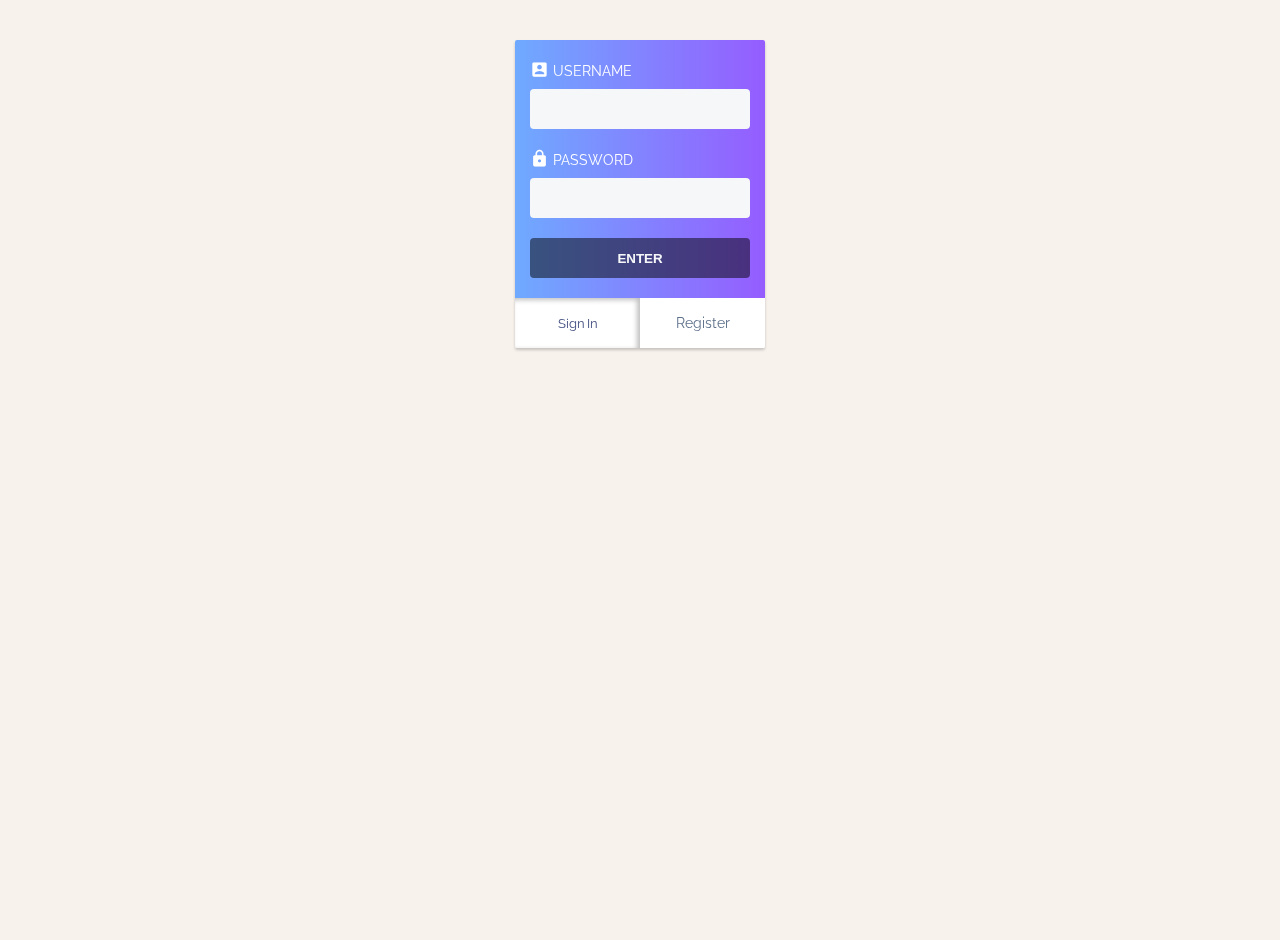
<file: index.html>
<!DOCTYPE html>
<html lang="en" >
<head>
  <meta charset="UTF-8">
  <title>Login Form ( Only CSS )</title>
  <link rel='stylesheet' href='https://fonts.googleapis.com/css?family=Raleway'>
<link rel='stylesheet' href='https://fonts.googleapis.com/icon?family=Material+Icons'><link rel="stylesheet" href="./style.css">

</head>
<body>
<!-- partial:index.partial.html -->
<div class="container">
  <input type="radio" name="tab" id="signin" checked="checked"/>
  <input type="radio" name="tab" id="register"/>
  <div class="pages">
    <div class="page">
      <div class="input">
        <div class="title"><i class="material-icons">account_box</i> USERNAME</div>
        <input class="text" type="text" placeholder=""/>
      </div>
      <div class="input">
        <div class="title"><i class="material-icons">lock</i> PASSWORD</div>
        <input class="text" type="password" placeholder=""/>
      </div>
      <div class="input">
        <input type="submit" value="ENTER"/>
      </div>
    </div>
    <div class="page signup">
      <div class="input">
        <div class="title"><i class="material-icons">person</i> NAME</div>
        <input class="text" type="text" placeholder=""/>
      </div>
      <div class="input">
        <div class="title"><i class="material-icons">markunread_mailbox</i> EMAIL</div>
        <input class="text" type="password" placeholder=""/>
      </div>
      <div class="input">
        <input type="submit" value="SIGN ME UP!"/>
      </div>
    </div>
  </div>
  <div class="tabs">
    <label class="tab" for="signin">
      <div class="text">Sign In</div>
    </label>
    <label class="tab" for="register">
      <div class="text">Register</div>
    </label>
  </div>
</div>
<!-- partial -->
  <script  src="./script.js"></script>

</body>
</html>
</file>
<file: style.css>
html, body {
  padding: 0px;
  margin: 0px;
  background: #F8F2ED;
  font-family: 'Raleway', sans-serif;
  color: #FFF;
  height: 100%;
}

.container {
  min-height: 300px;
  max-width: 250px;
  margin: 40px auto;
  background: #FFF;
  border-radius: 2px;
  box-shadow: 0px 2px 3px rgba(0, 0, 0, 0.2);
  display: flex;
  flex-direction: column;
  overflow: hidden;
  -webkit-animation: hi 0.5s;
          animation: hi 0.5s;
  -webkit-transform: translateZ(0px);
}
.container * {
  box-sizing: border-box;
}

.pages {
  flex: 1;
  white-space: nowrap;
  position: relative;
  transition: all 0.4s;
  display: flex;
}
.pages .page {
  min-width: 100%;
  padding: 20px 15px;
  padding-top: 0px;
  background: linear-gradient(to left, #955DFF, #6FAAFF);
}
.pages .page:nth-of-type(1) .input {
  -webkit-transform: translateX(-100%) scale(0.5);
          transform: translateX(-100%) scale(0.5);
}
.pages .page:nth-of-type(2) .input {
  -webkit-transform: translateX(100%) scale(0.5);
          transform: translateX(100%) scale(0.5);
}
.pages .page .input {
  transition: all 1s;
  opacity: 0;
  transition-delay: 0s;
}
.pages .page.signup {
  background: linear-gradient(to left, #6FAAFF, #955DFF);
}
.pages .page .title {
  margin-bottom: 10px;
  font-size: 14px;
  position: relative;
  line-height: 14px;
}
.pages .page .title i {
  vertical-align: text-bottom;
  font-size: 19px;
}
.pages .page .input {
  margin-top: 20px;
}
.pages .page input.text {
  background: #F6F7F9;
  border: none;
  border-radius: 4px;
  width: 100%;
  height: 40px;
  line-height: 40px;
  padding: 0px 10px;
  color: rgba(0, 0, 0, 0.5);
  outline: none;
}
.pages .page input[type=submit] {
  background: rgba(0, 0, 0, 0.5);
  color: #F6F7F9;
  height: 40px;
  line-height: 40px;
  width: 100%;
  border: none;
  border-radius: 4px;
  font-weight: 600;
}

.tabs {
  max-height: 50px;
  height: 50px;
  display: flex;
  background: #FFF;
}
.tabs .tab {
  flex: 1;
  color: #5D708A;
  text-align: center;
  line-height: 50px;
  transition: all 0.2s;
}
.tabs .tab .text {
  font-size: 14px;
  -webkit-transform: scale(1);
          transform: scale(1);
  transition: all 0.2s;
}

input[type=radio] {
  display: none;
}

input[type=radio]:nth-of-type(1):checked ~ .tabs .tab:nth-of-type(1) {
  box-shadow: inset -3px 2px 5px rgba(0, 0, 0, 0.25);
  color: #3F4C7F;
}
input[type=radio]:nth-of-type(1):checked ~ .tabs .tab:nth-of-type(1) .text {
  -webkit-transform: scale(0.9);
          transform: scale(0.9);
}
input[type=radio]:nth-of-type(1):checked ~ .pages {
  -webkit-transform: translateX(0%);
          transform: translateX(0%);
}
input[type=radio]:nth-of-type(1):checked ~ .pages .page:nth-of-type(1) .input {
  opacity: 1;
  -webkit-transform: translateX(0%);
          transform: translateX(0%);
  transition: all 0.5s;
}
input[type=radio]:nth-of-type(1):checked ~ .pages .page:nth-of-type(1) .input:nth-child(1) {
  transition-delay: 0.2s;
}
input[type=radio]:nth-of-type(1):checked ~ .pages .page:nth-of-type(1) .input:nth-child(2) {
  transition-delay: 0.4s;
}
input[type=radio]:nth-of-type(1):checked ~ .pages .page:nth-of-type(1) .input:nth-child(3) {
  transition-delay: 0.6s;
}
input[type=radio]:nth-of-type(1):checked ~ .pages .page:nth-of-type(1) .input:nth-child(4) {
  transition-delay: 0.8s;
}
input[type=radio]:nth-of-type(1):checked ~ .pages .page:nth-of-type(1) .input:nth-child(5) {
  transition-delay: 1s;
}

input[type=radio]:nth-of-type(2):checked ~ .tabs .tab:nth-of-type(2) {
  box-shadow: inset 3px 2px 5px rgba(0, 0, 0, 0.25);
  color: #3F4C7F;
}
input[type=radio]:nth-of-type(2):checked ~ .tabs .tab:nth-of-type(2) .text {
  -webkit-transform: scale(0.9);
          transform: scale(0.9);
}
input[type=radio]:nth-of-type(2):checked ~ .pages {
  -webkit-transform: translateX(-100%);
          transform: translateX(-100%);
}
input[type=radio]:nth-of-type(2):checked ~ .pages .page:nth-of-type(2) .input {
  opacity: 1;
  -webkit-transform: translateX(0%);
          transform: translateX(0%);
  transition: all 0.5s;
}
input[type=radio]:nth-of-type(2):checked ~ .pages .page:nth-of-type(2) .input:nth-child(1) {
  transition-delay: 0.2s;
}
input[type=radio]:nth-of-type(2):checked ~ .pages .page:nth-of-type(2) .input:nth-child(2) {
  transition-delay: 0.4s;
}
input[type=radio]:nth-of-type(2):checked ~ .pages .page:nth-of-type(2) .input:nth-child(3) {
  transition-delay: 0.6s;
}
input[type=radio]:nth-of-type(2):checked ~ .pages .page:nth-of-type(2) .input:nth-child(4) {
  transition-delay: 0.8s;
}
input[type=radio]:nth-of-type(2):checked ~ .pages .page:nth-of-type(2) .input:nth-child(5) {
  transition-delay: 1s;
}

@-webkit-keyframes hi {
  from {
    -webkit-transform: translateY(50%) scale(0, 0);
            transform: translateY(50%) scale(0, 0);
    opacity: 0;
  }
}

@keyframes hi {
  from {
    -webkit-transform: translateY(50%) scale(0, 0);
            transform: translateY(50%) scale(0, 0);
    opacity: 0;
  }
}
</file>
